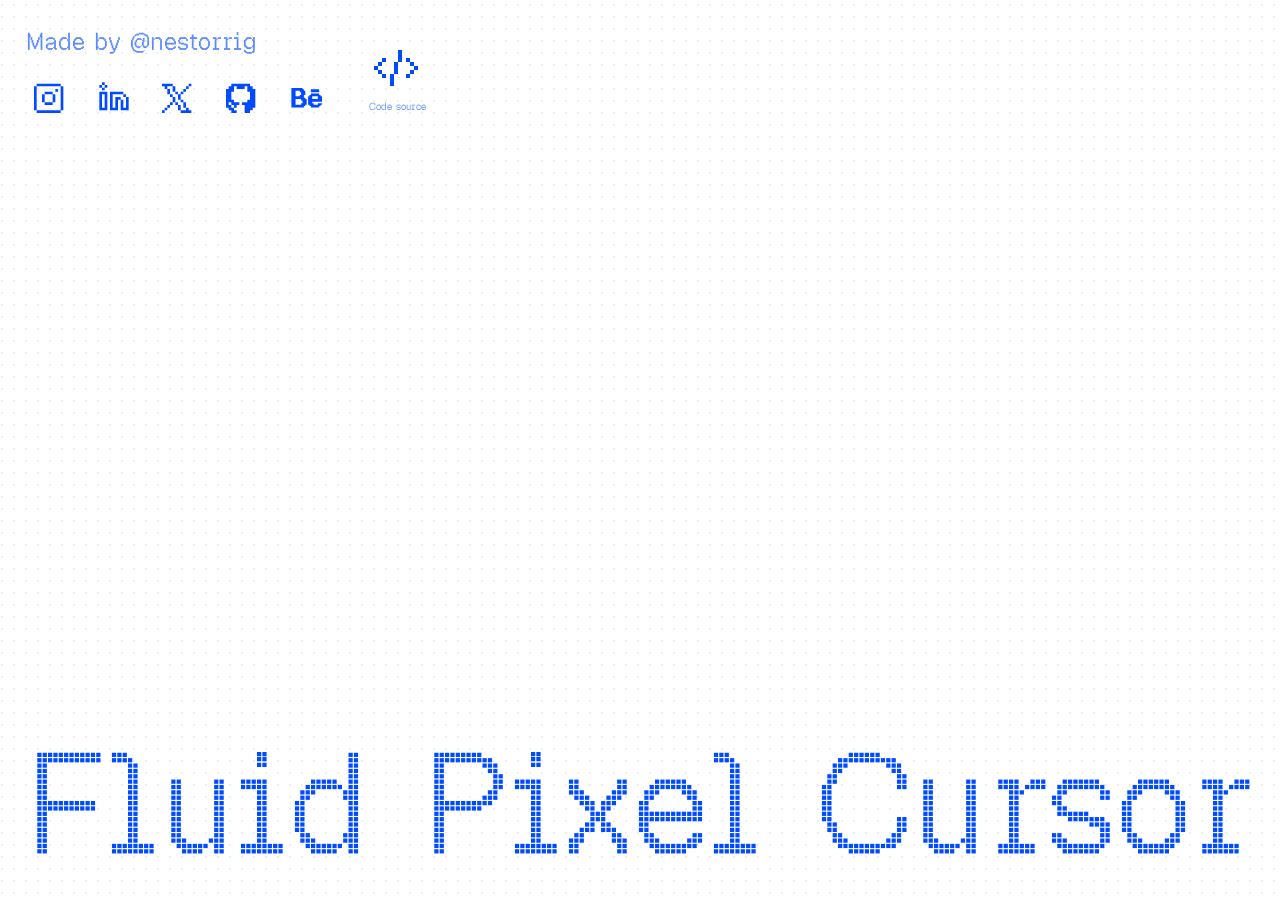
<file: index.html>
<!DOCTYPE html>
<html lang="en">

<head>
  <meta charset="UTF-8">
  <meta name="viewport" content="width=device-width, initial-scale=1.0">
  <link rel="icon" type="image/png" href="./img/favicon/favicon-96x96.png" sizes="96x96" />
  <link rel="icon" type="image/svg+xml" href="./img/favicon/favicon.svg" />
  <link rel="shortcut icon" href="./img/favicon/favicon.ico" />
  <link rel="apple-touch-icon" sizes="180x180" href="./img/favicon/apple-touch-icon.png" />
  <meta name="apple-mobile-web-app-title" content="Fluid Pixel Cursor" />
  <link rel="manifest" href="./img/favicon/site.webmanifest" />
  <title>Fluid Pixel Cursor</title>

  <!-- Primary Meta Tags -->
  <meta name="title" content="Fluid Pixel Cursor" />
  <meta name="description"
    content="Real-time 2D fluid pixel simulation driven by cursor and touch. Built with HTML, CSS, and vanilla JavaScript on the Canvas 2D API." />
  <meta name="language" content="en" />
  <meta name="robots" content="index, follow" />
  <meta name="author" content="Nestor Rios Garcia, nestorrigs@gmail.com">

  <!-- Open Graph / Facebook -->
  <meta property="og:type" content="website" />
  <meta property="og:url" content="https://nestorrig.github.io/Fluid-Pixel-Cursor-Effect/" />
  <meta property="og:title" content="Fluid Pixel Cursor" />
  <meta property="og:description"
    content="Real-time 2D fluid pixel simulation driven by cursor and touch. Built with HTML, CSS, and vanilla JavaScript on the Canvas 2D API." />
  <meta property="og:image"
    content="https://nestorrig.github.io/Fluid-Pixel-Cursor-Effect/img/cover/cover_fluid-pixel-cursor.png" />
  <meta property="og:image:width" content="1200" />
  <meta property="og:image:height" content="630" />
  <meta property="og:image:alt" content="Fluid Pixel Cursor cover image" />
  <meta property="og:locale" content="en" />
  <meta property="og:site_name" content="Fluid Pixel Cursor" />

  <!-- Twitter -->
  <meta name="twitter:card" content="summary_large_image" />
  <meta name="twitter:url" content="https://nestorrig.github.io/Fluid-Pixel-Cursor-Effect/" />
  <meta name="twitter:title" content="Fluid Pixel Cursor" />
  <meta name="twitter:description"
    content="Real-time 2D fluid pixel simulation driven by cursor and touch. Built with HTML, CSS, and vanilla JavaScript on the Canvas 2D API." />
  <meta name="twitter:image"
    content="https://nestorrig.github.io/Fluid-Pixel-Cursor-Effect/img/cover/cover_fluid-pixel-cursor.png" />
  <meta name="twitter:image:alt" content="Fluid Pixel Cursor cover image" />

  <link rel="stylesheet" href="css/style.css">
</head>

<body>
  <main class="main">
    <div class="hero">
      <h1 class="hero__title">Fluid Pixel Cursor</h1>
    </div>

    <footer class="footer">
      <div class="social">
        <p>Made by @nestorrig</p>
        <div class="socials-list">
          <a href="https://www.instagram.com/nestorrig/" target="_blank" title="Instagram">
            <svg xmlns="http://www.w3.org/2000/svg" width="12" height="12" viewBox="0 0 12 12">
              <path d="M0 0h12v12H0z" fill="none" />
              <path fill="currentColor"
                d="M1 2H0v9h1Zm0 0h9V1H1Zm0 10h9v-1H1Zm2-4h1V5H3Zm1 1h3V8H4Zm0-4h3V4H4Zm3 3h1V5H7Zm3 3h1V2h-1ZM8 4h1V3H8Zm0 0" />
            </svg>
          </a>
          <a href="https://www.linkedin.com/in/nestorrig/" target="_blank" title="LinkedIn">
            <svg xmlns="http://www.w3.org/2000/svg" width="1em" height="1em" viewBox="0 0 24 24">
              <path d="M0 0h24v24H0z" fill="none" />
              <path fill="currentColor"
                d="M7 22H1V8h6zm12-12h-8v10h2v-8h4v2h-2v8H9V8h10zm4 12h-6v-8h2v6h2v-8h2zM3 20h2V10H3zm18-8h-2v-2h2zM5 7H3V5h2zM3 5H1V3h2zm4 0H5V3h2zM5 3H3V1h2z" />
            </svg>

          </a>
          <a href="https://www.x.com/nestorrig/" target="_blank" title="Twitter">
            <svg xmlns="http://www.w3.org/2000/svg" width="1em" height="1em" viewBox="0 0 12 12">
              <path d="M0 0h12v12H0z" fill="none" />
              <path fill="currentColor"
                d="M1 3h1V2h2V1H0v1h1Zm-1 9h1v-1H0Zm1-1h1v-1H1Zm1-1h1V9H2Zm1-1h1V8H3Zm3 2h1V9H6ZM5 9h1V8H5ZM4 8h1V6H4ZM3 6h1V5H3Zm4 6h4v-1h-1v-1H9v1H7ZM2 5h1V3H2Zm6 5h1V8H8ZM7 8h1V7H7ZM6 7h1V5H6ZM5 5h1V4H5ZM4 4h1V2H4Zm3 1h1V4H7Zm1-1h1V3H8Zm1-1h1V2H9Zm1-1h1V1h-1Zm0 0" />
            </svg>

          </a>
          <a href="https://www.github.com/nestorrig/" target="_blank" title="GitHub">
            <svg xmlns="http://www.w3.org/2000/svg" width="12" height="12" viewBox="0 0 12 12">
              <path d="M0 0h12v12H0z" fill="none" />
              <path fill="currentColor"
                d="M2 12h2v-1H3v-1H2V9H1V8h1v1h1v1h1V9h1V8H3V7H2V4h1V2h1v1h3V2h1v2h1v3H8v1H6v1h1v3h2v-1h1v-1h1V3h-1V2H9V1H2v1H1v1H0v7h1v1h1Zm0 0" />
            </svg>

          </a>
          <a href="https://www.behance.net/nestorrig/" target="_blank" title="Behance">
            <svg xmlns="http://www.w3.org/2000/svg" width="1em" height="1em" viewBox="0 0 23 23">
              <path d="M0 0h24v24H0z" fill="none" />
              <path fill="currentColor"
                d="M22 11v-1h-1V9h-6v1h-1v1h-1v6h1v1h1v1h6v-1h1v-1h1v-1h-3v1h-3v-1h-1v-1h7v-4Zm-6 2v-2h4v2Zm-1-7h6v2h-6zm-4 7v-1h-1v-2h1V7h-1V6H9V5H1v14h9v-1h1v-1h1v-4ZM4 7h3v1h1v2H7v1H4Zm5 9H8v1H4v-4h4v1h1Z" />
            </svg>

          </a>

        </div>
      </div>

      <div class="code">
        <a href="https://github.com/nestorrig/Fluid-Pixel-Cursor-Effect" target="_blank" title="Code source">
          <svg xmlns="http://www.w3.org/2000/svg" width="12" height="12" viewBox="0 0 12 12">
            <path d="M0 0h12v12H0z" fill="none" />
            <path fill="currentColor"
              d="M6 5H5v3h1Zm0 0h1V2H6ZM0 7h1V6H0Zm1 1h1V7H1Zm1 1h1V8H2Zm2 2h1V8H4ZM1 6h1V5H1Zm1-1h1V4H2Zm6 4h1V8H8Zm1-1h1V7H9Zm0-2h1V5H9Zm1 1h1V6h-1ZM8 5h1V4H8Zm0 0" />
          </svg>

        </a>
        <p>Code source</p>
      </div>
    </footer>


  </main>

  <script src="js/script.js" type="module"></script>
</body>

</html>
</file>
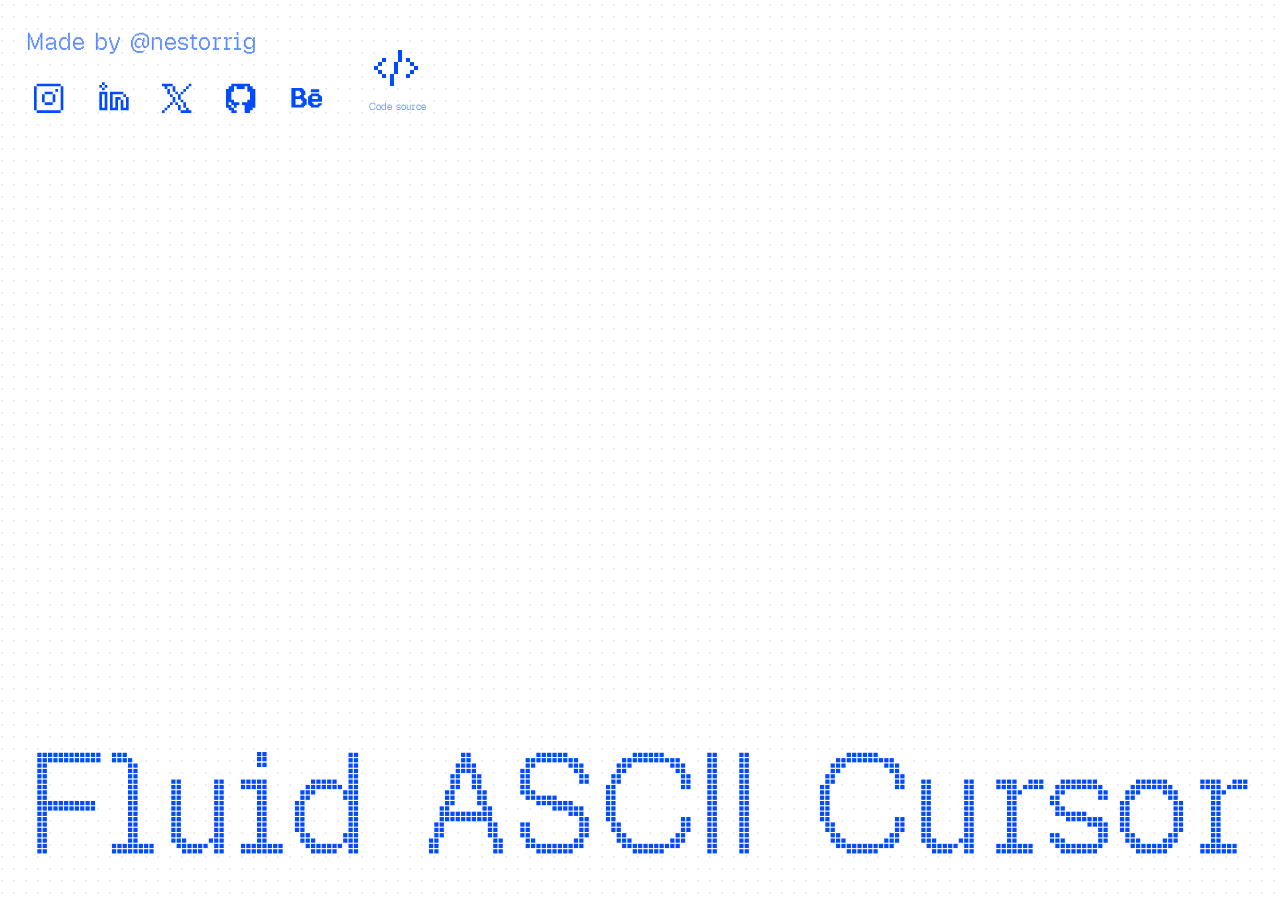
<file: ascii.html>
<!DOCTYPE html>
<html lang="en">

<head>
  <meta charset="UTF-8">
  <meta name="viewport" content="width=device-width, initial-scale=1.0">
  <link rel="icon" type="image/png" href="./img/favicon/favicon-96x96.png" sizes="96x96" />
  <link rel="icon" type="image/svg+xml" href="./img/favicon/favicon.svg" />
  <link rel="shortcut icon" href="./img/favicon/favicon.ico" />
  <link rel="apple-touch-icon" sizes="180x180" href="./img/favicon/apple-touch-icon.png" />
  <meta name="apple-mobile-web-app-title" content="Fluid ASCII Cursor" />
  <link rel="manifest" href="./img/favicon/site.webmanifest" />
  <title>Fluid ASCII Cursor</title>

  <!-- Primary Meta Tags -->
  <meta name="title" content="Fluid ASCII Cursor" />
  <meta name="description"
    content="Real-time 2D fluid simulation rendered as ASCII, driven by cursor and touch. Built with HTML, CSS, and vanilla JavaScript on the Canvas 2D API." />
  <meta name="language" content="en" />
  <meta name="robots" content="index, follow" />
  <meta name="author" content="Nestor Rios Garcia, nestorrigs@gmail.com">

  <!-- Open Graph / Facebook -->
  <meta property="og:type" content="website" />
  <meta property="og:url" content="https://nestorrig.github.io/Fluid-Pixel-Cursor-Effect/" />
  <meta property="og:title" content="Fluid ASCII Cursor" />
  <meta property="og:description"
    content="Real-time 2D fluid simulation rendered as ASCII, driven by cursor and touch. Built with HTML, CSS, and vanilla JavaScript on the Canvas 2D API." />
  <meta property="og:image"
    content="https://nestorrig.github.io/Fluid-Pixel-Cursor-Effect/img/cover/cover_fluid-pixel-cursor.png" />
  <meta property="og:image:width" content="1200" />
  <meta property="og:image:height" content="630" />
  <meta property="og:image:alt" content="Fluid Pixel Cursor cover image" />
  <meta property="og:locale" content="en" />
  <meta property="og:site_name" content="Fluid Pixel Cursor" />

  <!-- Twitter -->
  <meta name="twitter:card" content="summary_large_image" />
  <meta name="twitter:url" content="https://nestorrig.github.io/Fluid-Pixel-Cursor-Effect/" />
  <meta name="twitter:title" content="Fluid ASCII Cursor" />
  <meta name="twitter:description"
    content="Real-time 2D fluid simulation rendered as ASCII, driven by cursor and touch. Built with HTML, CSS, and vanilla JavaScript on the Canvas 2D API." />
  <meta name="twitter:image"
    content="https://nestorrig.github.io/Fluid-Pixel-Cursor-Effect/img/cover/cover_fluid-pixel-cursor.png" />
  <meta name="twitter:image:alt" content="Fluid Pixel Cursor cover image" />

  <link rel="stylesheet" href="css/style.css">
</head>

<body data-fluid-render="ascii">
  <main class="main">
    <div class="hero">
      <h1 class="hero__title">Fluid ASCII Cursor</h1>
    </div>

    <footer class="footer">
      <div class="social">
        <p>Made by @nestorrig</p>
        <div class="socials-list">
          <a href="https://www.instagram.com/nestorrig/" target="_blank" title="Instagram">
            <svg xmlns="http://www.w3.org/2000/svg" width="12" height="12" viewBox="0 0 12 12">
              <path d="M0 0h12v12H0z" fill="none" />
              <path fill="currentColor"
                d="M1 2H0v9h1Zm0 0h9V1H1Zm0 10h9v-1H1Zm2-4h1V5H3Zm1 1h3V8H4Zm0-4h3V4H4Zm3 3h1V5H7Zm3 3h1V2h-1ZM8 4h1V3H8Zm0 0" />
            </svg>
          </a>
          <a href="https://www.linkedin.com/in/nestorrig/" target="_blank" title="LinkedIn">
            <svg xmlns="http://www.w3.org/2000/svg" width="1em" height="1em" viewBox="0 0 24 24">
              <path d="M0 0h24v24H0z" fill="none" />
              <path fill="currentColor"
                d="M7 22H1V8h6zm12-12h-8v10h2v-8h4v2h-2v8H9V8h10zm4 12h-6v-8h2v6h2v-8h2zM3 20h2V10H3zm18-8h-2v-2h2zM5 7H3V5h2zM3 5H1V3h2zm4 0H5V3h2zM5 3H3V1h2z" />
            </svg>

          </a>
          <a href="https://www.x.com/nestorrig/" target="_blank" title="Twitter">
            <svg xmlns="http://www.w3.org/2000/svg" width="1em" height="1em" viewBox="0 0 12 12">
              <path d="M0 0h12v12H0z" fill="none" />
              <path fill="currentColor"
                d="M1 3h1V2h2V1H0v1h1Zm-1 9h1v-1H0Zm1-1h1v-1H1Zm1-1h1V9H2Zm1-1h1V8H3Zm3 2h1V9H6ZM5 9h1V8H5ZM4 8h1V6H4ZM3 6h1V5H3Zm4 6h4v-1h-1v-1H9v1H7ZM2 5h1V3H2Zm6 5h1V8H8ZM7 8h1V7H7ZM6 7h1V5H6ZM5 5h1V4H5ZM4 4h1V2H4Zm3 1h1V4H7Zm1-1h1V3H8Zm1-1h1V2H9Zm1-1h1V1h-1Zm0 0" />
            </svg>

          </a>
          <a href="https://www.github.com/nestorrig/" target="_blank" title="GitHub">
            <svg xmlns="http://www.w3.org/2000/svg" width="12" height="12" viewBox="0 0 12 12">
              <path d="M0 0h12v12H0z" fill="none" />
              <path fill="currentColor"
                d="M2 12h2v-1H3v-1H2V9H1V8h1v1h1v1h1V9h1V8H3V7H2V4h1V2h1v1h3V2h1v2h1v3H8v1H6v1h1v3h2v-1h1v-1h1V3h-1V2H9V1H2v1H1v1H0v7h1v1h1Zm0 0" />
            </svg>

          </a>
          <a href="https://www.behance.net/nestorrig/" target="_blank" title="Behance">
            <svg xmlns="http://www.w3.org/2000/svg" width="1em" height="1em" viewBox="0 0 23 23">
              <path d="M0 0h24v24H0z" fill="none" />
              <path fill="currentColor"
                d="M22 11v-1h-1V9h-6v1h-1v1h-1v6h1v1h1v1h6v-1h1v-1h1v-1h-3v1h-3v-1h-1v-1h7v-4Zm-6 2v-2h4v2Zm-1-7h6v2h-6zm-4 7v-1h-1v-2h1V7h-1V6H9V5H1v14h9v-1h1v-1h1v-4ZM4 7h3v1h1v2H7v1H4Zm5 9H8v1H4v-4h4v1h1Z" />
            </svg>

          </a>

        </div>
      </div>

      <div class="code">
        <a href="https://github.com/nestorrig/Fluid-Pixel-Cursor-Effect" target="_blank" title="Code source">
          <svg xmlns="http://www.w3.org/2000/svg" width="12" height="12" viewBox="0 0 12 12">
            <path d="M0 0h12v12H0z" fill="none" />
            <path fill="currentColor"
              d="M6 5H5v3h1Zm0 0h1V2H6ZM0 7h1V6H0Zm1 1h1V7H1Zm1 1h1V8H2Zm2 2h1V8H4ZM1 6h1V5H1Zm1-1h1V4H2Zm6 4h1V8H8Zm1-1h1V7H9Zm0-2h1V5H9Zm1 1h1V6h-1ZM8 5h1V4H8Zm0 0" />
          </svg>

        </a>
        <p>Code source</p>
      </div>
    </footer>


  </main>

  <script src="js/script.js" type="module"></script>
</body>

</html>
</file>
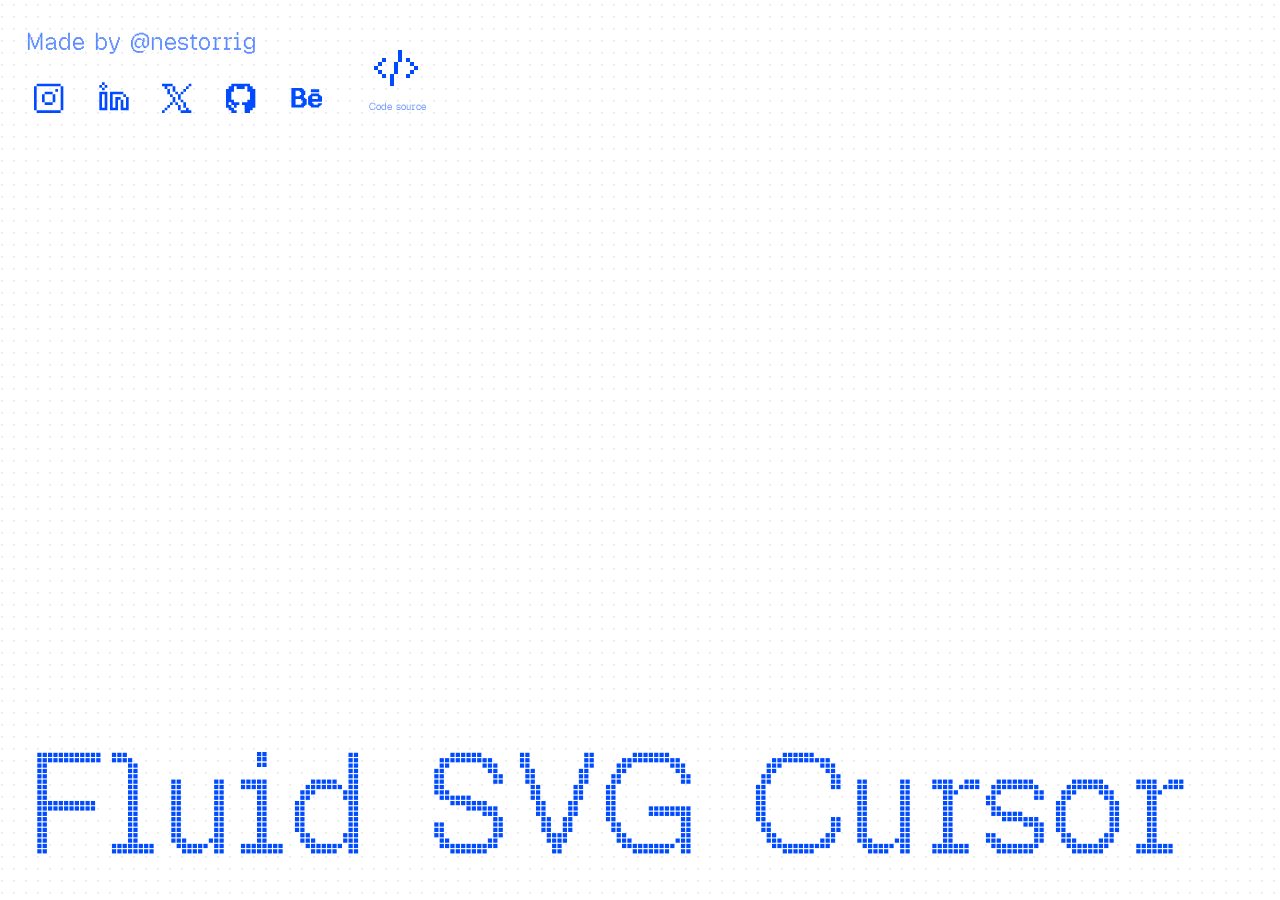
<file: svg.html>
<!DOCTYPE html>
<html lang="en">

<head>
  <meta charset="UTF-8">
  <meta name="viewport" content="width=device-width, initial-scale=1.0">
  <link rel="icon" type="image/png" href="./img/favicon/favicon-96x96.png" sizes="96x96" />
  <link rel="icon" type="image/svg+xml" href="./img/favicon/favicon.svg" />
  <link rel="shortcut icon" href="./img/favicon/favicon.ico" />
  <link rel="apple-touch-icon" sizes="180x180" href="./img/favicon/apple-touch-icon.png" />
  <meta name="apple-mobile-web-app-title" content="Fluid SVG Cursor" />
  <link rel="manifest" href="./img/favicon/site.webmanifest" />
  <title>Fluid SVG Cursor</title>

  <!-- Primary Meta Tags -->
  <meta name="title" content="Fluid SVG Cursor" />
  <meta name="description"
    content="Real-time 2D fluid simulation that tints a repeating SVG grid, driven by cursor and touch. Built with HTML, CSS, and vanilla JavaScript on the Canvas 2D API." />
  <meta name="language" content="en" />
  <meta name="robots" content="index, follow" />
  <meta name="author" content="Nestor Rios Garcia, nestorrigs@gmail.com">

  <!-- Open Graph / Facebook -->
  <meta property="og:type" content="website" />
  <meta property="og:url" content="https://nestorrig.github.io/Fluid-Pixel-Cursor-Effect/" />
  <meta property="og:title" content="Fluid SVG Cursor" />
  <meta property="og:description"
    content="Real-time 2D fluid simulation that tints a repeating SVG grid, driven by cursor and touch. Built with HTML, CSS, and vanilla JavaScript on the Canvas 2D API." />
  <meta property="og:image"
    content="https://nestorrig.github.io/Fluid-Pixel-Cursor-Effect/img/cover/cover_fluid-pixel-cursor.png" />
  <meta property="og:image:width" content="1200" />
  <meta property="og:image:height" content="630" />
  <meta property="og:image:alt" content="Fluid Pixel Cursor cover image" />
  <meta property="og:locale" content="en" />
  <meta property="og:site_name" content="Fluid Pixel Cursor" />

  <!-- Twitter -->
  <meta name="twitter:card" content="summary_large_image" />
  <meta name="twitter:url" content="https://nestorrig.github.io/Fluid-Pixel-Cursor-Effect/" />
  <meta name="twitter:title" content="Fluid SVG Cursor" />
  <meta name="twitter:description"
    content="Real-time 2D fluid simulation that tints a repeating SVG grid, driven by cursor and touch. Built with HTML, CSS, and vanilla JavaScript on the Canvas 2D API." />
  <meta name="twitter:image"
    content="https://nestorrig.github.io/Fluid-Pixel-Cursor-Effect/img/cover/cover_fluid-pixel-cursor.png" />
  <meta name="twitter:image:alt" content="Fluid Pixel Cursor cover image" />

  <link rel="stylesheet" href="css/style.css">
</head>

<body data-fluid-render="svg">
  <main class="main">
    <div class="hero">
      <h1 class="hero__title">Fluid SVG Cursor</h1>
    </div>

    <footer class="footer">
      <div class="social">
        <p>Made by @nestorrig</p>
        <div class="socials-list">
          <a href="https://www.instagram.com/nestorrig/" target="_blank" title="Instagram">
            <svg xmlns="http://www.w3.org/2000/svg" width="12" height="12" viewBox="0 0 12 12">
              <path d="M0 0h12v12H0z" fill="none" />
              <path fill="currentColor"
                d="M1 2H0v9h1Zm0 0h9V1H1Zm0 10h9v-1H1Zm2-4h1V5H3Zm1 1h3V8H4Zm0-4h3V4H4Zm3 3h1V5H7Zm3 3h1V2h-1ZM8 4h1V3H8Zm0 0" />
            </svg>
          </a>
          <a href="https://www.linkedin.com/in/nestorrig/" target="_blank" title="LinkedIn">
            <svg xmlns="http://www.w3.org/2000/svg" width="1em" height="1em" viewBox="0 0 24 24">
              <path d="M0 0h24v24H0z" fill="none" />
              <path fill="currentColor"
                d="M7 22H1V8h6zm12-12h-8v10h2v-8h4v2h-2v8H9V8h10zm4 12h-6v-8h2v6h2v-8h2zM3 20h2V10H3zm18-8h-2v-2h2zM5 7H3V5h2zM3 5H1V3h2zm4 0H5V3h2zM5 3H3V1h2z" />
            </svg>

          </a>
          <a href="https://www.x.com/nestorrig/" target="_blank" title="Twitter">
            <svg xmlns="http://www.w3.org/2000/svg" width="1em" height="1em" viewBox="0 0 12 12">
              <path d="M0 0h12v12H0z" fill="none" />
              <path fill="currentColor"
                d="M1 3h1V2h2V1H0v1h1Zm-1 9h1v-1H0Zm1-1h1v-1H1Zm1-1h1V9H2Zm1-1h1V8H3Zm3 2h1V9H6ZM5 9h1V8H5ZM4 8h1V6H4ZM3 6h1V5H3Zm4 6h4v-1h-1v-1H9v1H7ZM2 5h1V3H2Zm6 5h1V8H8ZM7 8h1V7H7ZM6 7h1V5H6ZM5 5h1V4H5ZM4 4h1V2H4Zm3 1h1V4H7Zm1-1h1V3H8Zm1-1h1V2H9Zm1-1h1V1h-1Zm0 0" />
            </svg>

          </a>
          <a href="https://www.github.com/nestorrig/" target="_blank" title="GitHub">
            <svg xmlns="http://www.w3.org/2000/svg" width="12" height="12" viewBox="0 0 12 12">
              <path d="M0 0h12v12H0z" fill="none" />
              <path fill="currentColor"
                d="M2 12h2v-1H3v-1H2V9H1V8h1v1h1v1h1V9h1V8H3V7H2V4h1V2h1v1h3V2h1v2h1v3H8v1H6v1h1v3h2v-1h1v-1h1V3h-1V2H9V1H2v1H1v1H0v7h1v1h1Zm0 0" />
            </svg>

          </a>
          <a href="https://www.behance.net/nestorrig/" target="_blank" title="Behance">
            <svg xmlns="http://www.w3.org/2000/svg" width="1em" height="1em" viewBox="0 0 23 23">
              <path d="M0 0h24v24H0z" fill="none" />
              <path fill="currentColor"
                d="M22 11v-1h-1V9h-6v1h-1v1h-1v6h1v1h1v1h6v-1h1v-1h1v-1h-3v1h-3v-1h-1v-1h7v-4Zm-6 2v-2h4v2Zm-1-7h6v2h-6zm-4 7v-1h-1v-2h1V7h-1V6H9V5H1v14h9v-1h1v-1h1v-4ZM4 7h3v1h1v2H7v1H4Zm5 9H8v1H4v-4h4v1h1Z" />
            </svg>

          </a>

        </div>
      </div>

      <div class="code">
        <a href="https://github.com/nestorrig/Fluid-Pixel-Cursor-Effect" target="_blank" title="Code source">
          <svg xmlns="http://www.w3.org/2000/svg" width="12" height="12" viewBox="0 0 12 12">
            <path d="M0 0h12v12H0z" fill="none" />
            <path fill="currentColor"
              d="M6 5H5v3h1Zm0 0h1V2H6ZM0 7h1V6H0Zm1 1h1V7H1Zm1 1h1V8H2Zm2 2h1V8H4ZM1 6h1V5H1Zm1-1h1V4H2Zm6 4h1V8H8Zm1-1h1V7H9Zm0-2h1V5H9Zm1 1h1V6h-1ZM8 5h1V4H8Zm0 0" />
          </svg>

        </a>
        <p>Code source</p>
      </div>
    </footer>


  </main>

  <script src="js/script.js" type="module"></script>
</body>

</html>
</file>
<file: css/style.css>
@import url("fonts.css");

:root {
  color-scheme: dark light;
  --font-pixel-grid: 'GeistPixel-Grid', monospace;
  --accent-color: #004bff;
  --background-color: #000;
  --color-text: #fff;
  --grid-image: url("data:image/svg+xml;utf8,<svg width='51' height='51' viewBox='0 0 51 51' fill='none' xmlns='http://www.w3.org/2000/svg'><line x1='4.18933' y1='0' x2='4.18933' y2='8.124' stroke='%23D9D9D9'/><line y1='3.93469' x2='8.1989' y2='3.93469' stroke='%23D9D9D9'/></svg>");
  --space-xs: clamp(4px, 5vw, 8px);
  --space-sm: 16px;
  --space-md: clamp(16px, 2vw, 32px);
  --icon-code: clamp(40px, 5vw, 64px);
  --icon-social: clamp(36px, 5vw, 48px);
}

@media (prefers-color-scheme: light) {
  :root:not([data-theme="dark"]) {
    --background-color: #fff;
    --color-text: var(--accent-color);
    --grid-image: url("data:image/svg+xml;utf8,<svg width='51' height='51' viewBox='0 0 51 51' fill='none' xmlns='http://www.w3.org/2000/svg'><line x1='4.18933' y1='0' x2='4.18933' y2='8.124' stroke='%23B0B0B0'/><line y1='3.93469' x2='8.1989' y2='3.93469' stroke='%23B0B0B0'/></svg>");
  }
}

:root[data-theme="light"] {
  --background-color: #fff;
  --color-text: var(--accent-color);
  --grid-image: url("data:image/svg+xml;utf8,<svg width='51' height='51' viewBox='0 0 51 51' fill='none' xmlns='http://www.w3.org/2000/svg'><line x1='4.18933' y1='0' x2='4.18933' y2='8.124' stroke='%23B0B0B0'/><line y1='3.93469' x2='8.1989' y2='3.93469' stroke='%23B0B0B0'/></svg>");
}

:root[data-theme="dark"] {
  --background-color: #000;
  --color-text: #fff;
  --grid-image: url("data:image/svg+xml;utf8,<svg width='51' height='51' viewBox='0 0 51 51' fill='none' xmlns='http://www.w3.org/2000/svg'><line x1='4.18933' y1='0' x2='4.18933' y2='8.124' stroke='%23D9D9D9'/><line y1='3.93469' x2='8.1989' y2='3.93469' stroke='%23D9D9D9'/></svg>");
}

* {
  margin: 0;
  padding: 0;
  box-sizing: border-box;
}

html {
  font-size: 10px;
}

body {
  min-height: 100vh;
  overflow-x: hidden;
  color: var(--color-text);
  font-family: var(--font-pixel-grid);
  font-weight: 400;
  font-synthesis: none;
  background-color: var(--background-color);
  background-image: var(--grid-image);
  background-size: 12px 12px;
  background-position: 2% 0.5%;
}

*::selection {
  color: var(--background-color);
  background-color: var(--accent-color);
}

#fluid {
  position: fixed;
  inset: 0;
  width: 100%;
  height: 100%;
  z-index: -1;
}

.main {
  position: fixed;
  inset: 0;
  width: 100%;
  height: 100svh;
  z-index: 1;
  pointer-events: none;
}

.hero {
  position: absolute;
  bottom: var(--space-md);
  left: var(--space-md);
}

.hero__title {
  pointer-events: auto;
  font-size: clamp(3rem, 11vw, 16rem);
  font-weight: 400;
  line-height: 1;
}

.footer {
  pointer-events: auto;
  position: absolute;
  top: var(--space-md);
  padding-inline: var(--space-md);
  display: flex;
  justify-content: space-between;
  align-items: end;
  gap: 36px;
}

.footer .code,
.footer .social {
  display: flex;
  flex-direction: column;
}

.footer .code {
  width: fit-content;
  align-items: center;
  justify-content: center;
  gap: 2px;
  margin-bottom: var(--space-xs);

  &:hover {
    background-color: var(--background-color);
    color: var(--color-text);

    a {
      color: var(--color-text);
    }
  }
}

.footer .social {
  gap: var(--space-sm);
}

.footer .code p {
  font-size: clamp(0.9rem, 2vw, 1rem);
}

.footer .social p {
  font-size: clamp(1.6rem, 4vw, 2.4rem);
  padding-right: var(--space-xs);
}

.socials-list {
  display: flex;
  align-items: center;
  gap: var(--space-sm);
}

.footer a {
  display: block;
  padding: var(--space-xs);
  color: var(--color-text);
  text-decoration: none;
  pointer-events: auto;
}

.footer .code a {
  width: var(--icon-code);
  height: var(--icon-code);

}

.socials-list a {
  width: var(--icon-social);
  height: var(--icon-social);

  &:hover {
    background-color: var(--background-color);
    color: var(--color-text);

    svg {
      color: var(--color-text);
    }
  }
}

.footer a svg {
  width: 100%;
  height: 100%;
}

@media (max-width: 767px) {
  .hero__title {
    font-size: clamp(3.8rem, 8vw, 12rem);
  }

  .footer {
    width: 100%;
    gap: 0px;
    align-items: end;
    justify-content: space-between;
  }

  .footer .social {
    gap: 24px;
  }

  .footer .social p {
    max-width: 150px;
  }


  html,
  body,
  .main {
    max-height: 100svh;
  }

  body {
    min-height: 100svh;
  }

  canvas {
    max-height: 100svh;
    height: 100svh;
  }
}
</file>
